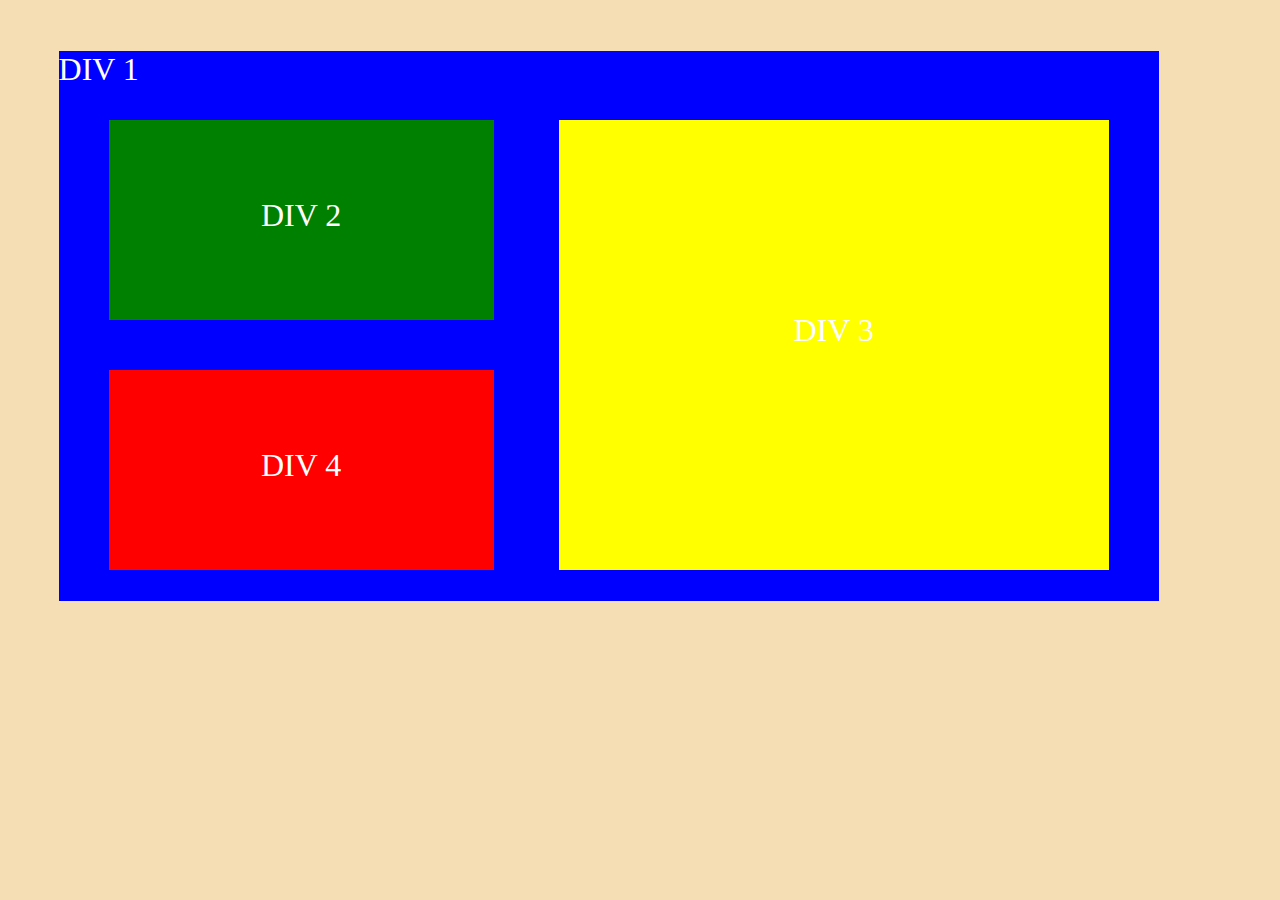
<file: cajascolores.html>
<!DOCTYPE html>
<html>
    <head>
        <title>Prueba Div</title>
        <link rel="StyleSheet" href="css/cajascolores.css" type="text/css">
    </head>
    <body>
        <div class="div1">
            <p class="ParrafoDiv">DIV 1</p>
            <div class="div2"> <p class="ParrafoDivCen">DIV 2</p></div>
            <div class="div3"> <p class="ParrafoDivCenGra">DIV 3</p></div>
            <div class="div4"> <p class="ParrafoDivCen">DIV 4</p></div>
        </div>
    </body>
</html>
</file>
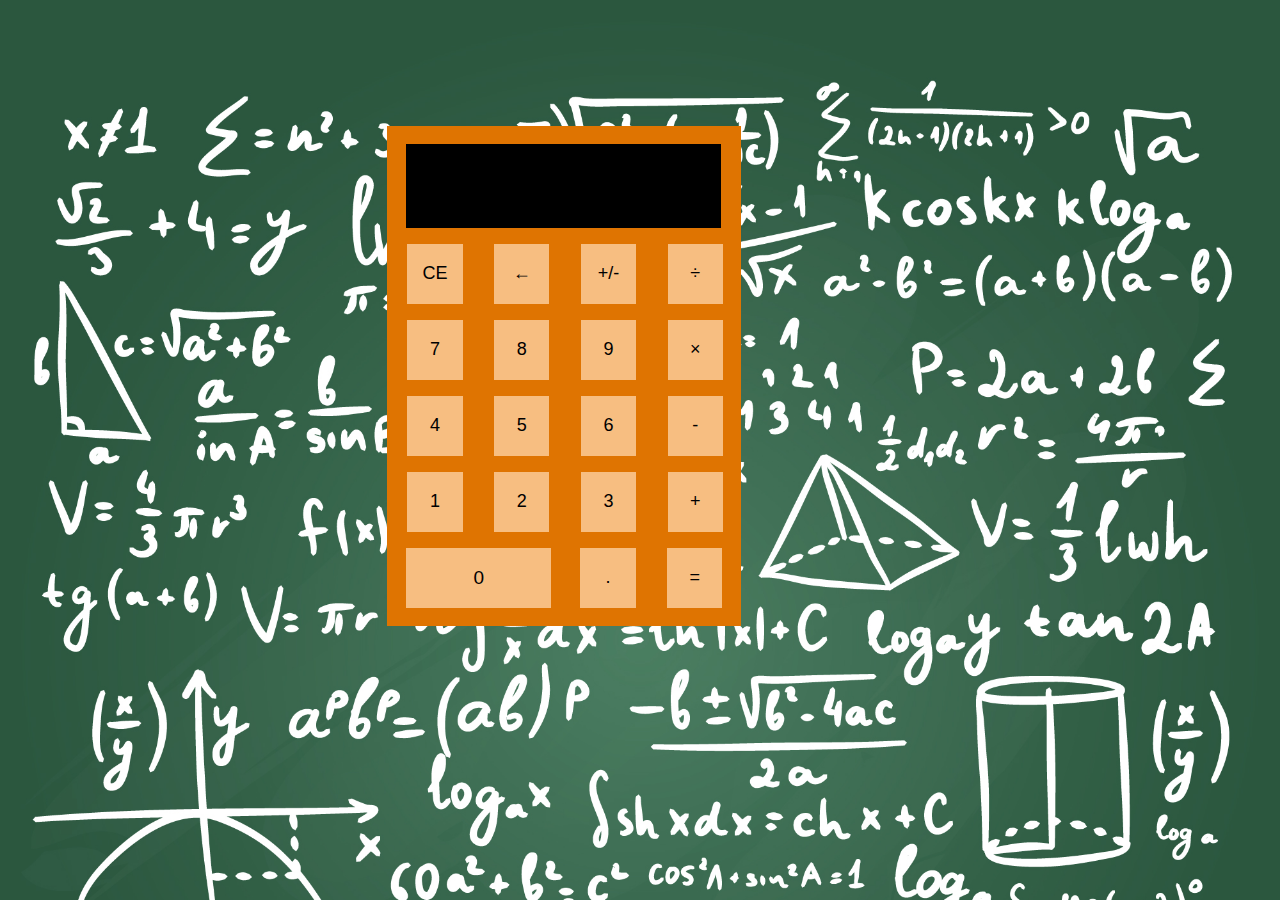
<file: calculadora.html>
<!DOCTYPE html>
<html lang="es">
    <head>
        <title>Calculadora</title>
        <meta charset="utf-8" />
        <meta name="viewport" content="width=device-width, user-scalable=no" />
        <script src="calculadora.js"></script>
        <link href="css/estilocalculadora.css" rel="stylesheet" type="text/css" />
        
    </head>
    <body>
        <div class="calculadora">
            <form name="calculadora" id="calculadora">
                <input type="text" name="txtcaja2" id="txtcaja2" readonly/>
                <input type="text" name="txtcaja" id="txtcaja" readonly/>
                <p>
                    <input type="button" value="CE" onclick="Limpiar()" />
                    <input type="button" value='←'  onclick="retroceder()">
                    <input type="button" value="+/-" onclick="MasMenos()" />
                    <input type="button" value="&#247;" onclick="SacarNumero('/')" />

                </p>
                <p>
                    <input type="button" value="7" onclick="SacarNumero('7')" />
                    <input type="button" value="8" onclick="SacarNumero('8')" />
                    <input type="button" value="9" onclick="SacarNumero('9')" />
                    <input type="button" value="&#215;" onclick="SacarNumero('*')" />
                </p>

                <p>
                    <input type="button" value="4" onclick="SacarNumero('4')" />
                    <input type="button" value="5" onclick="SacarNumero('5')" />
                    <input type="button" value="6" onclick="SacarNumero('6')" />
                    <input type="button" value="-" onclick="SacarNumero('-')" />

                </p>
                <p>
                    <input type="button" value="1" onclick="SacarNumero('1')" />
                    <input type="button" value="2" onclick="SacarNumero('2')" />
                    <input type="button" value="3" onclick="SacarNumero('3')" />
                    <input type="button" value="+" onclick="SacarNumero('+')" />
                </p>
                <p>
                    <input type="button"  value="0"  name="CERO" onclick="SacarNumero('0')" />
                    <input type="button" value="." onclick="Coma()" />    
                    <input type="button" name="IGUAL" value="=" onclick="Igual()" />
                </p>
            </form>
        </div>
    </body>
</html>
</file>
<file: css/cajascolores.css>
body{
    background-color: wheat;
}


.div1{
    width: 1100px;
    height: 550px;
    background-color: blue;
    margin: 4%;
}

.div2{
    background-color: green;
    float: left;
    width: 35%;
    height: 200px;
    margin: 0 25px 50px 50px;
}

.div3{
    background-color: yellow;
    float: right;
    width: 50%;
    height: 450px;
    margin-right: 50px;
}

.div4{
    clear: left;
    background-color: red;
    

    width: 35%;
    height: 200px;
    margin: 0 25px 50px 50px;

}

.ParrafoDiv{
    font-size: 2em;
    color: white;
}

.ParrafoDivCen{
    font-size: 2em;
    text-align: center;
    margin: auto;
    padding: 20%;
    color: white;
}
.ParrafoDivCenGra{
    font-size: 2em;
    text-align: center;
    margin: auto;
    padding: 35%;
    color: white; 
}
</file>
<file: css/estilocalculadora.css>
.calculadora{
    margin-left: 30%;
    margin-top: 10%;
}


input[type="button"]:hover{
    background-color:yellow;
}

form{
    background-color: #DF7401;
    padding-left: 1%;
    text-align: center;
    height: 500px;
    width: 39%;
}

input[type="text"]{
    background-color: black;
    border: 0px;
    width: 90%;
    height: 8%;
    font-size: 20px;
    color: white;
    text-align: right;
    margin-right: 3%;
}

input[name="txtcaja2"]{
    font-family: digital;
    margin-top: 5%;
    font-size: 26px;
    color:greenyellow;
}

input:focus{
    outline: none;
    cursor: pointer;
}

input[name="txtcaja"]{
    font-family: digital;
    font-size: 26px;
    color: greenyellow;
}

input[type="button"]{
    font-size: 18px;
    font-family: 'Trebuchet MS', 'Lucida Sans Unicode', 'Lucida Grande', 'Lucida Sans', Arial, sans-serif;
    width: 16%;
    border: 0px;
    height: 60px;
    color: black;
    background-color: #F7BE81;
    margin-right: 5%;
    margin-left: 3%;
}

input[name="CERO"]{
    font-size: 19px;
    font-weight: lighter;
    float: left;
    width: 42%;
    margin-right: 5%;
}

body{
    background: url("/mmedia/2365505.jpg");
    background-size: cover;
}


@media screen and (min-width: 320px) and (max-width: 480px){
    #calculadora{
        width: 100%;
    }
}
</file>
